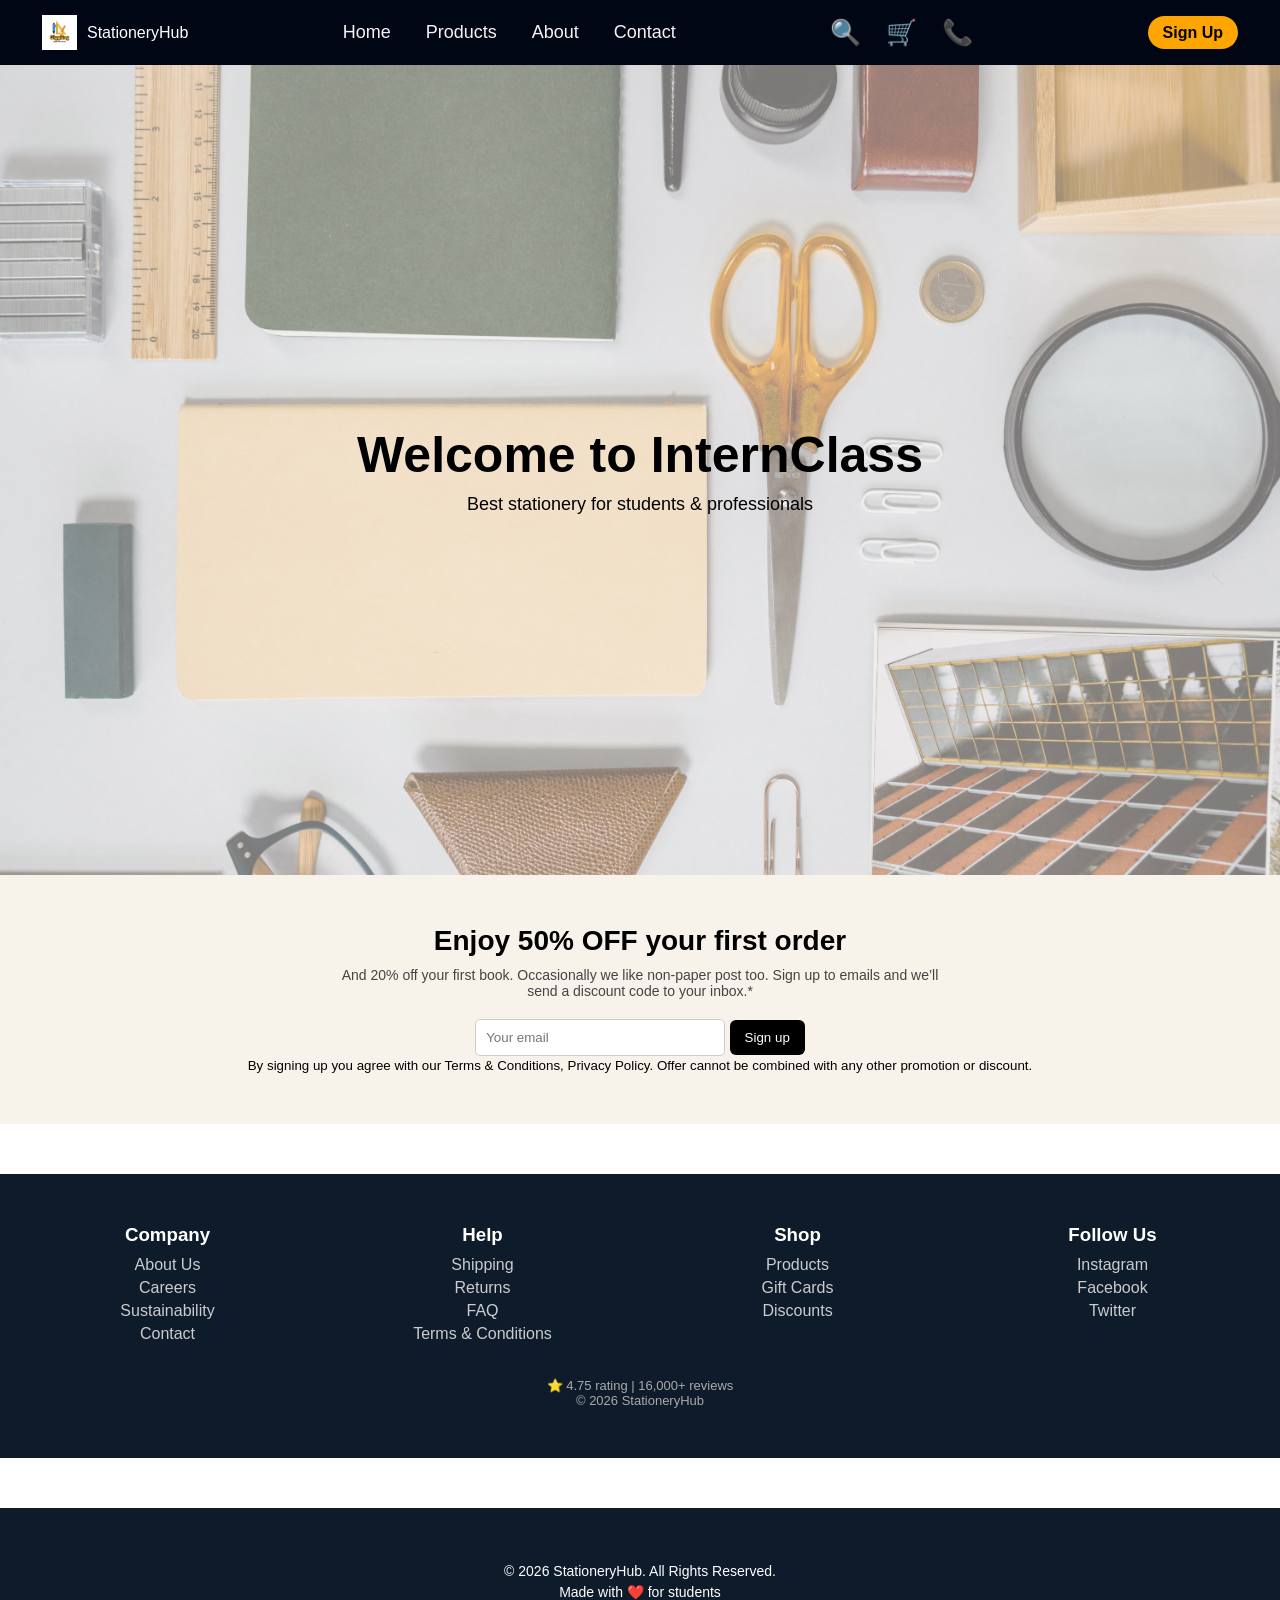
<file: index.html>
<!DOCTYPE html>
<html lang="en">
<head>
    <meta charset="UTF-8">
    <meta name="viewport" content="width=device-width, initial-scale=1.0">
    <title>Iqra Stationary store</title>
</head>
<body>

<!-- TOP NAVBAR -->
<!DOCTYPE html>
<html lang="en">
<head>
    <meta charset="UTF-8">
    <meta name="viewport" content="width=device-width, initial-scale=1.0">
    <title>StationeryHub</title>
    <link rel="stylesheet" href="style.css">
</head>
<body>

<!-- NAVBAR -->
<header class="navbar">

    <div class="logo">
        <img src="images/logo.png" alt="logo">
        <span>StationeryHub</span>
    </div>

    <nav class="menu">
        <a href="index.html">Home</a>
        <a href="products.html">Products</a>
        <a href="about.html">About</a>
        <a href="contact.html">Contact</a>
        
    </nav>
    <div class="nav-icons">
    <span>🔍</span>
    <span>🛒</span>
    <span>📞</span>
</div>

    <!-- SIGN IN BUTTON -->
    <div class="auth">
        <a href="login.html" class="signin-btn">Sign Up</a>
    </div>

</header>

<!-- HERO -->
<section class="hero">
    <div class="hero-content">
        <h1>Welcome to InternClass</h1>
        <p>Best stationery for students & professionals</p>
    </div>
</section>
<section class="offer">
    <h2>Enjoy 50% OFF your first order</h2>

    <p>
        And 20% off your first book. Occasionally we like non-paper post too.
        Sign up to emails and we’ll send a discount code to your inbox.*
    </p>

    <form>
        <input type="email" placeholder="Your email" required>
        <button type="submit">Sign up</button>
    </form>

    <small>
        By signing up you agree with our Terms & Conditions, Privacy Policy.
        Offer cannot be combined with any other promotion or discount.
    </small>
</section>
<footer class="footer">

    <div class="footer-container">

        <div>
            <h3>Company</h3>
            <a href="#">About Us</a>
            <a href="#">Careers</a>
            <a href="#">Sustainability</a>
            <a href="#">Contact</a>
        </div>

        <div>
            <h3>Help</h3>
            <a href="#">Shipping</a>
            <a href="#">Returns</a>
            <a href="#">FAQ</a>
            <a href="#">Terms & Conditions</a>
        </div>

        <div>
            <h3>Shop</h3>
            <a href="#">Products</a>
            <a href="#">Gift Cards</a>
            <a href="#">Discounts</a>
        </div>

        <div>
            <h3>Follow Us</h3>
            <a href="#">Instagram</a>
            <a href="#">Facebook</a>
            <a href="#">Twitter</a>
        </div>

    </div>

    <div class="footer-bottom">
        <p>⭐ 4.75 rating | 16,000+ reviews</p>
        <p>© 2026 StationeryHub</p>
    </div>

</footer>
<!-- FOOTER -->
<footer class="footer">
    <div class="footer-content">
        <p>© 2026 StationeryHub. All Rights Reserved.</p>
        <p>Made with ❤️ for students</p>
    </div>
</footer>

</body>
</html>
</file>
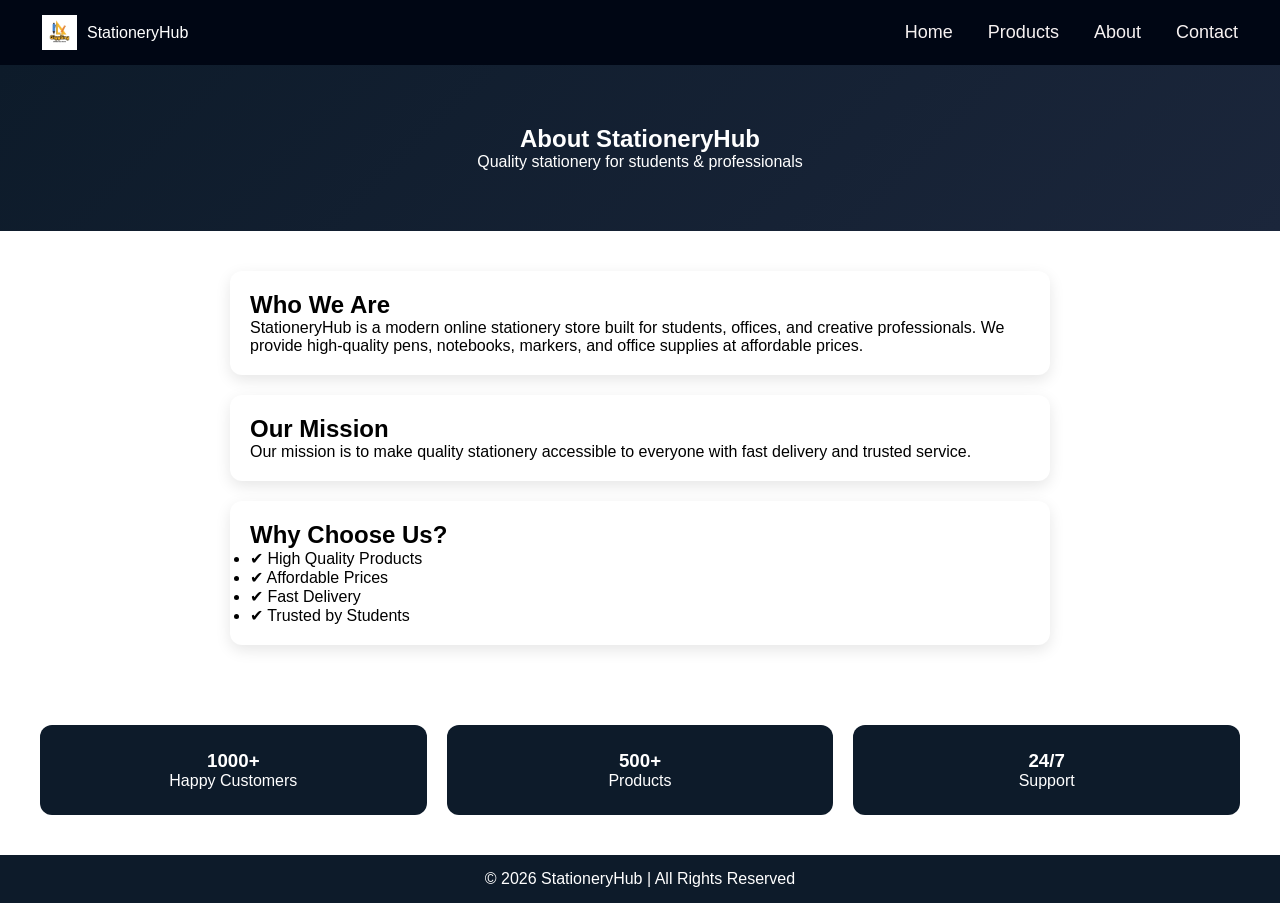
<file: about.html>
<!DOCTYPE html>
<html>
<head>
    <title>About Us</title>
    <link rel="stylesheet" href="style.css">
</head>
<body>

<header class="navbar">
     <div class="logo">
        <img src="images/logo.png" alt="logo">
        <span>StationeryHub</span>
    </div>

    <nav class="menu">
        <a href="index.html">Home</a>
        <a href="products.html">Products</a>
        <a href="about.html">About</a>
        <a href="contact.html">Contact</a>
    </nav>
</header>

<!-- HERO SECTION -->
<section class="about-hero">
    <h1>About StationeryHub</h1>
    <p>Quality stationery for students & professionals</p>
</section>

<!-- MAIN CONTENT -->
<section class="about-section">

    <div class="about-box">
        <h2>Who We Are</h2>
        <p>
            StationeryHub is a modern online stationery store built for students, offices, and creative professionals.
            We provide high-quality pens, notebooks, markers, and office supplies at affordable prices.
        </p>
    </div>

    <div class="about-box">
        <h2>Our Mission</h2>
        <p>
            Our mission is to make quality stationery accessible to everyone with fast delivery and trusted service.
        </p>
    </div>

    <div class="about-box">
        <h2>Why Choose Us?</h2>
        <ul>
            <li>✔ High Quality Products</li>
            <li>✔ Affordable Prices</li>
            <li>✔ Fast Delivery</li>
            <li>✔ Trusted by Students</li>
        </ul>
    </div>

</section>

<!-- STATS SECTION -->
<section class="stats">
    <div class="stat-box">
        <h3>1000+</h3>
        <p>Happy Customers</p>
    </div>

    <div class="stat-box">
        <h3>500+</h3>
        <p>Products</p>
    </div>

    <div class="stat-box">
        <h3>24/7</h3>
        <p>Support</p>
    </div>
</section>

<!-- FOOTER -->
<footer>
    <p>© 2026 StationeryHub | All Rights Reserved</p>
</footer>
</body>
</html>
</file>
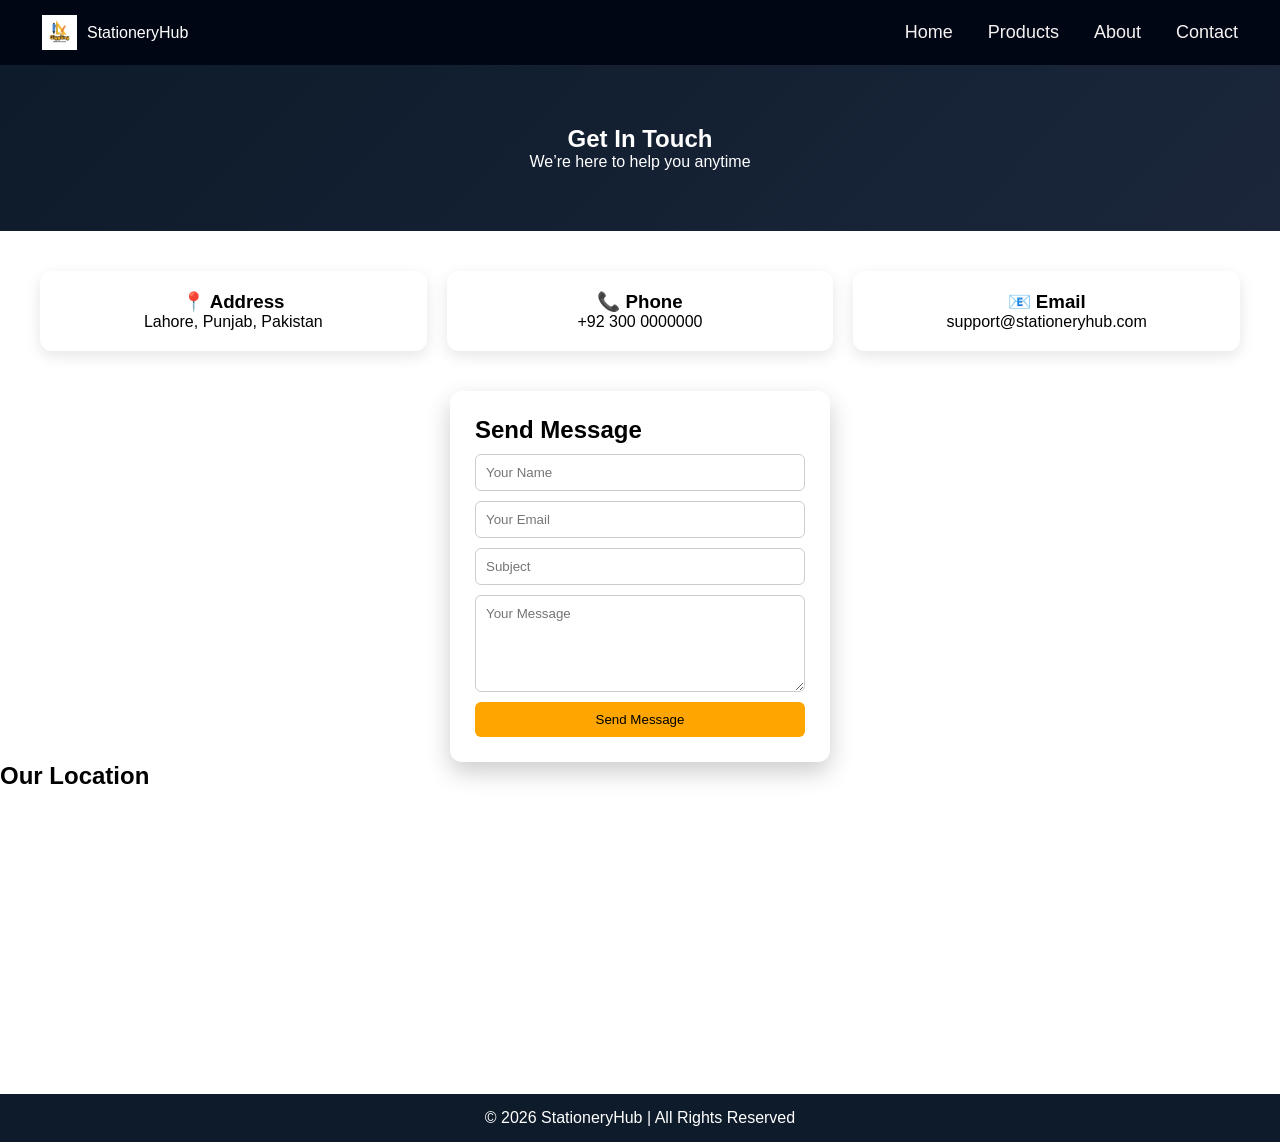
<file: contact.html>
<!DOCTYPE html>
<html>
<head>
    <title>Contact</title>
    <link rel="stylesheet" href="style.css">
</head>
<body>
<!DOCTYPE html>
<html>
<head>
    <title>Contact</title>
    <link rel="stylesheet" href="style.css">
</head>
<body>

<header class="navbar">
     <div class="logo">
        <img src="images/logo.png" alt="logo">
        <span>StationeryHub</span>
    </div>

    <nav class="menu">
        <a href="index.html">Home</a>
        <a href="products.html">Products</a>
        <a href="about.html">About</a>
        <a href="contact.html">Contact</a>
    </nav>
</header>

<!-- HERO SECTION -->
<section class="contact-hero">
    <h1>Get In Touch</h1>
    <p>We’re here to help you anytime</p>
</section>

<!-- CONTACT INFO CARDS -->
<section class="contact-info">
    <div class="info-card">
        <h3>📍 Address</h3>
        <p>Lahore, Punjab, Pakistan</p>
    </div>

    <div class="info-card">
        <h3>📞 Phone</h3>
        <p>+92 300 0000000</p>
    </div>

    <div class="info-card">
        <h3>📧 Email</h3>
        <p>support@stationeryhub.com</p>
    </div>
</section>

<!-- CONTACT FORM -->
<section class="contact-section">

    <form class="contact-form">
        <h2>Send Message</h2>

        <input type="text" placeholder="Your Name" required>
        <input type="email" placeholder="Your Email" required>
        <input type="text" placeholder="Subject">
        <textarea placeholder="Your Message" rows="5"></textarea>

        <button type="submit">Send Message</button>
    </form>

</section>

<!-- MAP SECTION -->
<section class="map-section">
    <h2>Our Location</h2>
    <iframe 
        src="https://www.google.com/maps/embed?pb=!1m18..."
        width="100%" height="300" style="border:0;"
        allowfullscreen="" loading="lazy">
    </iframe>
</section>

<!-- FOOTER -->
<footer>
    <p>© 2026 StationeryHub | All Rights Reserved</p>
</footer>

</body>
</html>
</body>
</html>

</body>
</html>
</file>
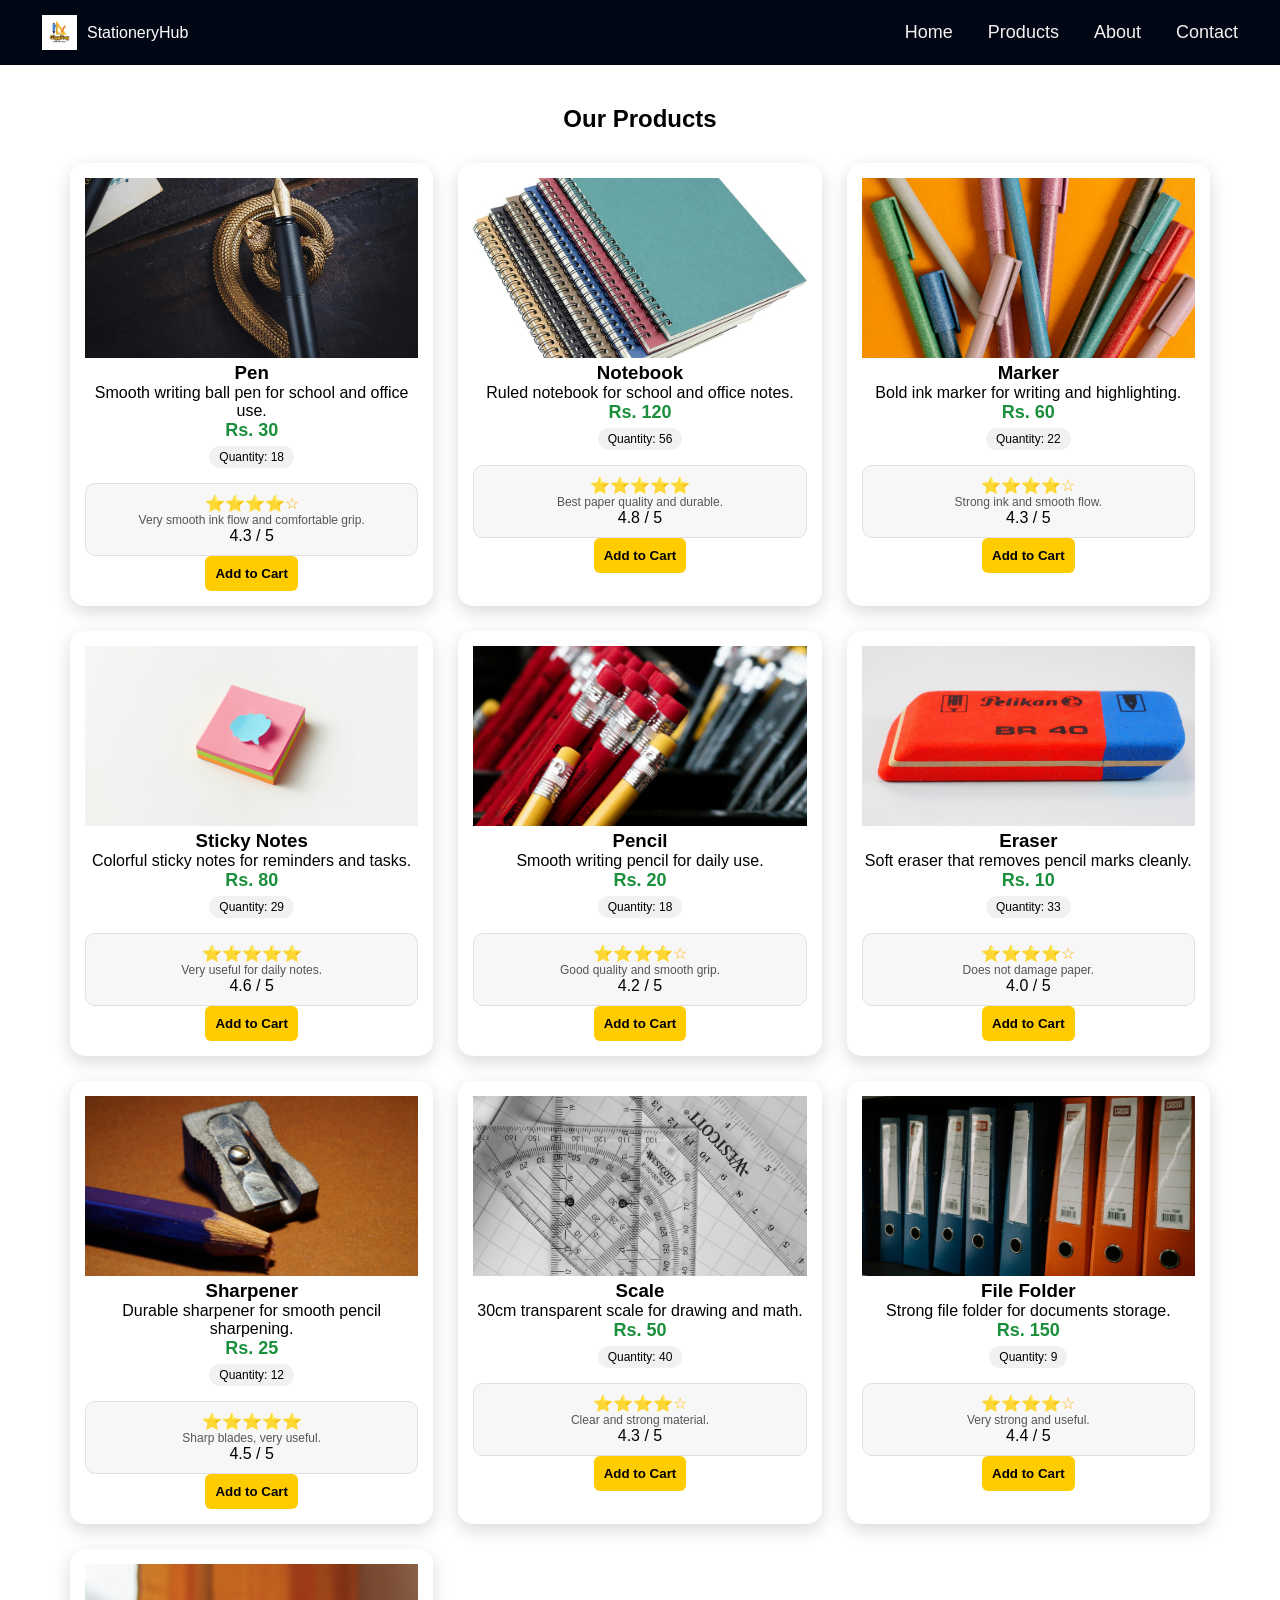
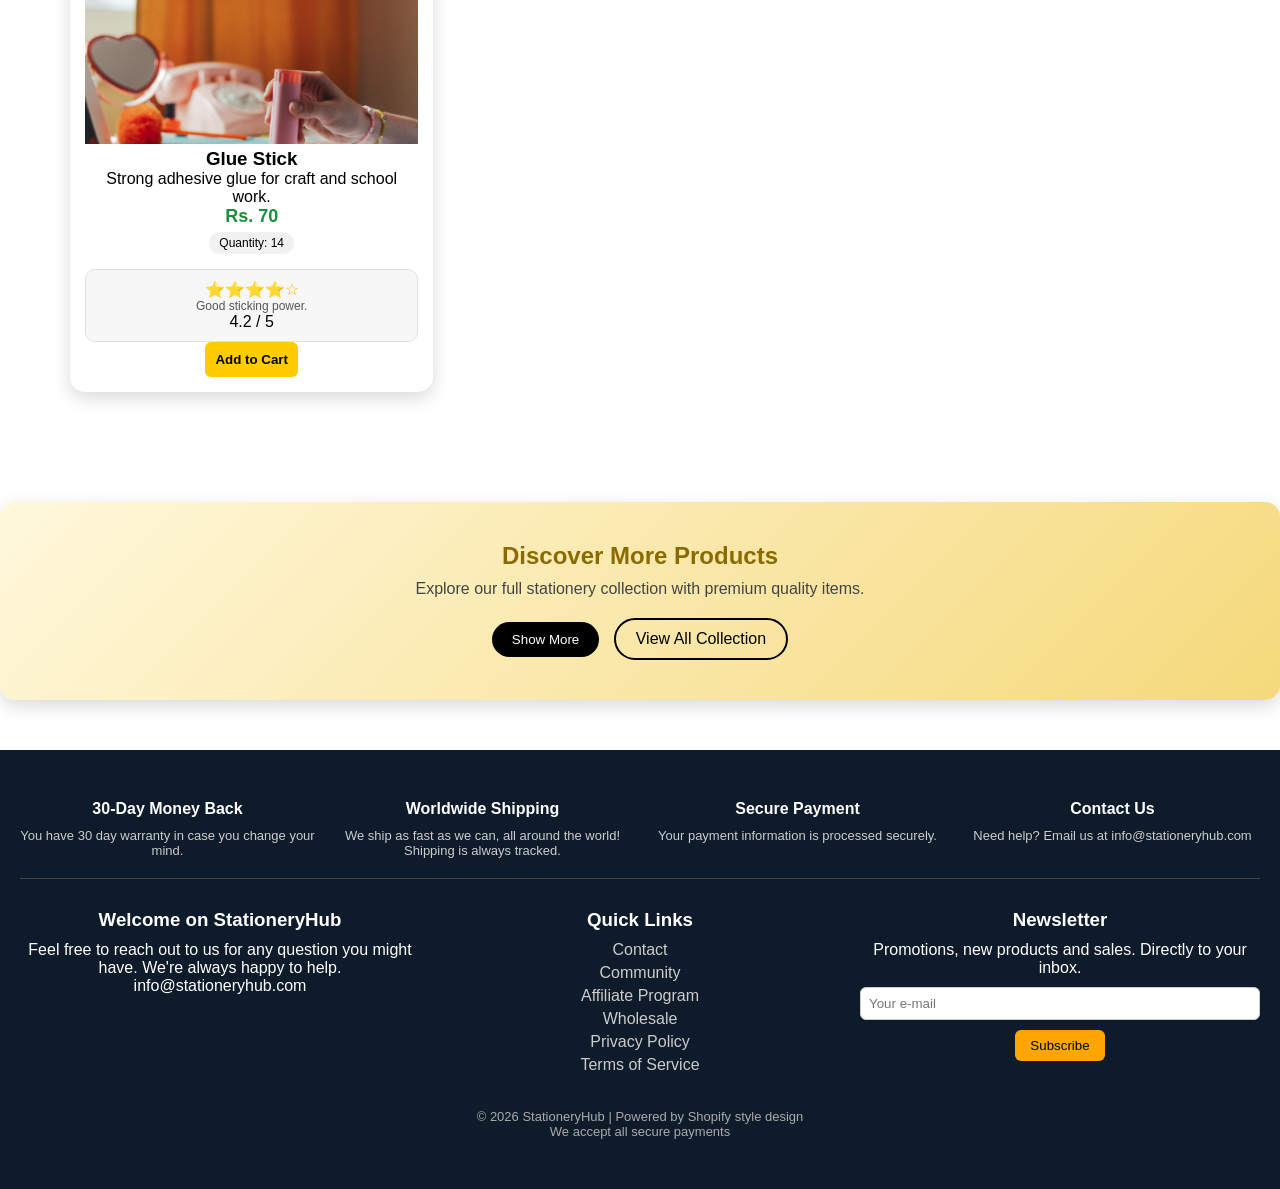
<file: products.html>
<!DOCTYPE html>
<html>
<head>
    <title>Products</title>
    <link rel="stylesheet" href="style.css">
</head>
<body><!DOCTYPE html>
<html>
<head>
    <title>Products</title>
    <link rel="stylesheet" href="style.css">
</head>
<body>

<header class="navbar">
   
   <div class="logo">
        <img src="images/logo.png" alt="logo">
        <span>StationeryHub</span>
    </div>

    <nav class="menu">
        <a href="index.html">Home</a>
        <a href="products.html">Products</a>
        <a href="about.html">About</a>
        <a href="contact.html">Contact</a>
    </nav>
</header>

<section class="section">
    <h2>Our Products</h2>

    <div class="product-container">

      <div class="card">
    <img src="images/pen.jpg">

    <h3>Pen</h3>

    <p class="desc">Smooth writing ball pen for school and office use.</p>

    <p class="price">Rs. 30</p>
    <p class="qty">Quantity: 18</p>

    <div class="rating-box">
        <div class="stars">⭐⭐⭐⭐☆</div>
        <p class="review-text">Very smooth ink flow and comfortable grip.</p>
        <span class="rating-value">4.3 / 5</span>
    </div>

    <button class="cart-btn">Add to Cart</button>
</div>

    
        <div class="card">
    <img src="images/notebook.jpg">

    <h3>Notebook</h3>

    <p class="desc">Ruled notebook for school and office notes.</p>

    <p class="price">Rs. 120</p>
    <p class="qty">Quantity: 56</p>

    <div class="rating-box">
        <div class="stars">⭐⭐⭐⭐⭐</div>
        <p class="review-text">Best paper quality and durable.</p>
        <span class="rating-value">4.8 / 5</span>
    </div>

    <button class="cart-btn">Add to Cart</button>
</div>

      <div class="card">
    <img src="images/marker.jpg">

    <h3>Marker</h3>

    <p class="desc">Bold ink marker for writing and highlighting.</p>

    <p class="price">Rs. 60</p>
    <p class="qty">Quantity: 22</p>

    <div class="rating-box">
        <div class="stars">⭐⭐⭐⭐☆</div>
        <p class="review-text">Strong ink and smooth flow.</p>
        <span class="rating-value">4.3 / 5</span>
    </div>

    <button class="cart-btn">Add to Cart</button>
</div>

       <div class="card">
    <img src="images/sticky.jpg">

    <h3>Sticky Notes</h3>

    <p class="desc">Colorful sticky notes for reminders and tasks.</p>

    <p class="price">Rs. 80</p>
    <p class="qty">Quantity: 29</p>

    <div class="rating-box">
        <div class="stars">⭐⭐⭐⭐⭐</div>
        <p class="review-text">Very useful for daily notes.</p>
        <span class="rating-value">4.6 / 5</span>
    </div>

    <button class="cart-btn">Add to Cart</button>
</div>
<div class="card">
    <img src="images/pencil.jpg">

    <h3>Pencil</h3>

    <p class="desc">Smooth writing pencil for daily use.</p>

    <p class="price">Rs. 20</p>
    <p class="qty">Quantity: 18</p>

    <!-- ⭐ RATING BOX -->
    <div class="rating-box">
        <div class="stars">⭐⭐⭐⭐☆</div>
        <p class="review-text">Good quality and smooth grip.</p>
        <span class="rating-value">4.2 / 5</span>
    </div>

    <button class="cart-btn">Add to Cart</button>
</div>
<div class="card">
    <img src="images/eraser.jpg">

    <h3>Eraser</h3>

    <p class="desc">Soft eraser that removes pencil marks cleanly.</p>

    <p class="price">Rs. 10</p>
    <p class="qty">Quantity: 33</p>

    <div class="rating-box">
        <div class="stars">⭐⭐⭐⭐☆</div>
        <p class="review-text">Does not damage paper.</p>
        <span class="rating-value">4.0 / 5</span>
    </div>

    <button class="cart-btn">Add to Cart</button>
</div>

   <div class="card">
    <img src="images/sharpener.jpg">

    <h3>Sharpener</h3>

    <p class="desc">Durable sharpener for smooth pencil sharpening.</p>

    <p class="price">Rs. 25</p>
    <p class="qty">Quantity: 12</p>

    <div class="rating-box">
        <div class="stars">⭐⭐⭐⭐⭐</div>
        <p class="review-text">Sharp blades, very useful.</p>
        <span class="rating-value">4.5 / 5</span>
    </div>

    <button class="cart-btn">Add to Cart</button>
</div>
      <div class="card">
    <img src="images/scale.jpg">

    <h3>Scale</h3>

    <p class="desc">30cm transparent scale for drawing and math.</p>

    <p class="price">Rs. 50</p>
    <p class="qty">Quantity: 40</p>

    <div class="rating-box">
        <div class="stars">⭐⭐⭐⭐☆</div>
        <p class="review-text">Clear and strong material.</p>
        <span class="rating-value">4.3 / 5</span>
    </div>

    <button class="cart-btn">Add to Cart</button>
</div>

    <div class="card">
    <img src="images/file.jpg">

    <h3>File Folder</h3>

    <p class="desc">Strong file folder for documents storage.</p>

    <p class="price">Rs. 150</p>
    <p class="qty">Quantity: 9</p>

    <div class="rating-box">
        <div class="stars">⭐⭐⭐⭐☆</div>
        <p class="review-text">Very strong and useful.</p>
        <span class="rating-value">4.4 / 5</span>
    </div>

    <button class="cart-btn">Add to Cart</button>
</div>
    <div class="card">
    <img src="images/glue.jpg">

    <h3>Glue Stick</h3>

    <p class="desc">Strong adhesive glue for craft and school work.</p>

    <p class="price">Rs. 70</p>
    <p class="qty">Quantity: 14</p>

    <div class="rating-box">
        <div class="stars">⭐⭐⭐⭐☆</div>
        <p class="review-text">Good sticking power.</p>
        <span class="rating-value">4.2 / 5</span>
    </div>

    <button class="cart-btn">Add to Cart</button>
</div>
    </div>
</section>
<div class="show-more-box">

    <h2>Discover More Products</h2>
    <p>Explore our full stationery collection with premium quality items.</p>

    <button class="show-more-btn">Show More</button>

    <a href="products.html" class="view-all">View All Collection</a>

</div>
<footer class="footer">

    <div class="footer-top">

        <div class="footer-box">
            <h3>30-Day Money Back</h3>
            <p>You have 30 day warranty in case you change your mind.</p>
        </div>

        <div class="footer-box">
            <h3>Worldwide Shipping</h3>
            <p>We ship as fast as we can, all around the world! Shipping is always tracked.</p>
        </div>

        <div class="footer-box">
            <h3>Secure Payment</h3>
            <p>Your payment information is processed securely.</p>
        </div>

        <div class="footer-box">
            <h3>Contact Us</h3>
            <p>Need help? Email us at info@stationeryhub.com</p>
        </div>

    </div>

    <div class="footer-middle">

        <div>
            <h3>Welcome on StationeryHub</h3>
            <p>Feel free to reach out to us for any question you might have. We're always happy to help.</p>
            <p>info@stationeryhub.com</p>
        </div>

        <div>
            <h3>Quick Links</h3>
            <a href="#">Contact</a>
            <a href="#">Community</a>
            <a href="#">Affiliate Program</a>
            <a href="#">Wholesale</a>
            <a href="#">Privacy Policy</a>
            <a href="#">Terms of Service</a>
        </div>

        <div>
            <h3>Newsletter</h3>
            <p>Promotions, new products and sales. Directly to your inbox.</p>

            <input type="email" placeholder="Your e-mail">
            <button>Subscribe</button>
        </div>

    </div>

    <div class="footer-bottom">
        <p>© 2026 StationeryHub | Powered by Shopify style design</p>
        <p>We accept all secure payments</p>
    </div>

</footer>

</body>
</html>
</file>
<file: style.css>
* {
    margin: 0;
    padding: 0;
    box-sizing: border-box;
    font-family: Arial;
}

/* NAVBAR */


.navbar {
    display: flex;
    justify-content: space-between;
    align-items: center;
    padding: 15px 42px;
    background: hsl(223, 100%, 4%);
    color: white;
}


/* LOGO */
.logo {
    display: flex;
    align-items: center;
    gap: 10px;
}

.logo img {
    width: 35px;
    height: 35px;
}

/* MENU RIGHT SIDE */
.menu {
    display: flex;
    gap: 35px;   
    align-items: center;
}

.menu a {
    color: rgb(247, 242, 242);
    text-decoration: none;
    font-size: 18px;
    align-items: center;
}

.menu a:hover {
    color: rgb(244, 242, 238);
    text-decoration: none;
   

}
a {
    color: white;
    text-decoration: none;
}

a:visited {
    color: white;
    text-decoration: none;
    font-size: 18px;
    align-items: center;
}

/* HERO SECTION */
.hero {
    height: 90vh;
    width: 100%;
    background: url("images/background.jpg") center/cover no-repeat;
    display: flex;
    align-items: center;
    justify-content: center;
    text-align: center;
    position: relative;
    color: white;
}

/* DARK OVERLAY */
.hero::before {
    content: "";
    position: absolute;
    inset: 0;
    background: rgba(243, 240, 240, 0.5);
}

/* TEXT ABOVE IMAGE */
.hero-content {
    position: relative;
    z-index: 1;
}
.hero-content h1,
.hero-content p {
    color: black;
}
.hero-content h1 {
    font-size: 50px;
}

.hero-content p {
    font-size: 18px;
    margin-top: 10px;
}
.auth {
    margin-left: 20px;
}

.signin-btn {
    background: orange;
    color: black;
    padding: 8px 15px;
    border-radius: 20px;
    text-decoration: none;
    font-weight: bold;
    transition: 0.3s;
}

.signin-btn:hover {
    background: #e6b800;
}
.footer {
    background: #0d1b2a;
    color: white;
    text-align: center;
    padding: 20px;
    margin-top: 40px;
}

.footer-content p {
    margin: 5px 0;
    font-size: 14px;
}
 /*================= SECTIONS ================= */
.section {
    padding: 40px;
    text-align: center;
}

/* ================= PRODUCTS ================= */
.product-container {
    display: grid;
    grid-template-columns: repeat(3, 1fr);
    gap: 25px;
    padding: 30px;
}

.card {
    background: white;
    border-radius: 15px;
    overflow: hidden;
    box-shadow: 0 6px 18px rgba(0,0,0,0.15);
    transition: 0.3s;
    text-align: center;
    padding: 15px;
}

.card:hover {
    transform: translateY(-8px);
    box-shadow: 0 10px 25px rgba(0,0,0,0.25);
}

.card img {
    width: 100%;
    height: 180px;
    object-fit: cover;
}

/* ================= RATING ================= */
.rating-box {
    margin-top: 10px;
    padding: 10px;
    background: #f7f7f7;
    border-radius: 10px;
    border: 1px solid #e0e0e0;
}

.stars {
    color: #ffb400;
    font-size: 16px;
}

.review-text {
    font-size: 12px;
    color: #555;
}

/* ================= PRICE ================= */
.price {
    color: #1a8f3c;
    font-weight: bold;
    font-size: 18px;
}

.qty {
    background: #f1f1f1;
    display: inline-block;
    padding: 4px 10px;
    border-radius: 20px;
    font-size: 12px;
    margin: 5px 0;
}

/* ================= BUTTONS ================= */
button {
    padding: 10px;
    background: orange;
    border: none;
    cursor: pointer;
    border-radius: 6px;
    transition: 0.3s;
}

button:hover {
    background: #e6b800;
}

/* CART BUTTON */
.cart-btn {
    background: #ffcc00;
    font-weight: bold;
}

.cart-btn:hover {
    background: #e6b800;
}

/* ================= FORM ================= */
.form,
.contact-form {
    width: 380px;
    margin: auto;
    background: white;
    padding: 25px;
    border-radius: 12px;
    display: flex;
    flex-direction: column;
    gap: 10px;
    box-shadow: 0 10px 25px rgba(0,0,0,0.2);
}

input,
textarea {
    padding: 10px;
    border: 1px solid #ccc;
    border-radius: 6px;
}

/* ================= ABOUT ================= */
.about-hero {
    text-align: center;
    padding: 60px;
    background: linear-gradient(135deg, #0d1b2a, #1b263b);
    color: white;
}

.about-section {
    display: grid;
    gap: 20px;
    padding: 40px;
    max-width: 900px;
    margin: auto;
}

.about-box {
    background: white;
    padding: 20px;
    border-radius: 12px;
    box-shadow: 0 5px 15px rgba(0,0,0,0.1);
}

.stats {
    display: grid;
    grid-template-columns: repeat(3, 1fr);
    gap: 20px;
    padding: 40px;
    text-align: center;
}

.stat-box {
    background: #0d1b2a;
    color: white;
    padding: 25px;
    border-radius: 12px;
}

/* ================= CONTACT ================= */
.contact-hero {
    text-align: center;
    padding: 60px;
    background: linear-gradient(135deg, #0d1b2a, #1b263b);
    color: white;
}

.contact-info {
    display: grid;
    grid-template-columns: repeat(3, 1fr);
    gap: 20px;
    padding: 40px;
}

.info-card {
    background: white;
    padding: 20px;
    text-align: center;
    border-radius: 12px;
    box-shadow: 0 5px 15px rgba(0,0,0,0.1);
}

/* ================= FOOTER ================= */
footer {
    background: #0d1b2a;
    color: white;
    text-align: center;
    padding: 15px;
}

/* ================= RESPONSIVE ================= */
@media (max-width: 900px) {
    .product-container {
        grid-template-columns: repeat(2, 1fr);
    }
}

@media (max-width: 600px) {
    .product-container {
        grid-template-columns: 1fr;
    }

    .stats,
    .contact-info {
        grid-template-columns: 1fr;
    }

    .form,
    .contact-form {
        width: 90%;
    }
    
}
/* SIGN IN BUTTON */
.signin-btn {
    background: orange;
    color: black;
    padding: 8px 15px;
    border-radius: 20px;
    text-decoration: none;
    font-weight: bold;
}

/* MODAL BACKGROUND */
.modal {
    display: none;
    position: fixed;
    top: 0;
    left: 0;
    width: 100%;
    height: 100%;
    background: rgba(0,0,0,0.6);
}

/* BOX */
.modal-content {
    background: white;
    width: 300px;
    margin: 15% auto;
    padding: 20px;
    border-radius: 10px;
    text-align: center;
}

.modal-content input {
    width: 100%;
    margin: 8px 0;
    padding: 10px;
}.offer {
    background: #f7f3ea;
    text-align: center;
    padding: 50px 20px;
}

.offer h2 {
    font-size: 28px;
    margin-bottom: 10px;
}

.offer p {
    max-width: 600px;
    margin: auto;
    font-size: 14px;
    color: #444;
}

.offer form {
    margin-top: 20px;
}

.offer input {
    padding: 10px;
    width: 250px;
    border: 1px solid #ccc;
    border-radius: 5px;
}

.offer button {
    padding: 10px 15px;
    background: black;
    color: white;
    border: none;
    cursor: pointer;
}
.footer {
    background: #0d1b2a;
    color: white;
    padding: 40px 20px;
}

.footer-container {
    display: grid;
    grid-template-columns: repeat(4, 1fr);
    gap: 20px;
}

.footer-container h3 {
    margin-bottom: 10px;
}

.footer-container a {
    display: block;
    color: #ccc;
    text-decoration: none;
    margin: 5px 0;
}

.footer-container a:hover {
    color: white;
}

.footer-bottom {
    text-align: center;
    margin-top: 20px;
    font-size: 14px;
    color: #aaa;
}@media (max-width: 768px) {
    .footer-container {
        grid-template-columns: 1fr;
        text-align: center;
    }

    .offer input {
        width: 100%;
        margin-bottom: 10px;
    }
}
.show-more-box {
    background: linear-gradient(135deg, #fff8dc, #f5d97b);
    text-align: center;
    padding: 40px 20px;
    margin-top: 40px;
    border-radius: 15px;
    box-shadow: 0 6px 18px rgba(0,0,0,0.15);
}

.show-more-box h2 {
    margin-bottom: 10px;
    color: #8b6b00;
}

.show-more-box p {
    color: #444;
    margin-bottom: 20px;
}

.show-more-btn {
    padding: 10px 20px;
    background: black;
    color: white;
    border: none;
    border-radius: 25px;
    cursor: pointer;
    margin-right: 10px;
}

.show-more-btn:hover {
    background: #333;
}

.view-all {
    display: inline-block;
    padding: 10px 20px;
    border: 2px solid black;
    color: black;
    text-decoration: none;
    border-radius: 25px;
    transition: 0.3s;
}

.view-all:hover {
    background: black;
    color: white;
}
.footer {
    background: #0d1b2a;
    color: white;
    padding: 50px 20px;
    margin-top: 50px;
}

/* TOP BOXES */
.footer-top {
    display: grid;
    grid-template-columns: repeat(4, 1fr);
    gap: 20px;
    border-bottom: 1px solid #444;
    padding-bottom: 20px;
}

.footer-box h3 {
    margin-bottom: 10px;
    font-size: 16px;
}

.footer-box p {
    font-size: 13px;
    color: #ccc;
}

/* MIDDLE SECTION */
.footer-middle {
    display: grid;
    grid-template-columns: repeat(3, 1fr);
    gap: 20px;
    margin-top: 30px;
}

.footer-middle h3 {
    margin-bottom: 10px;
}

.footer-middle a {
    display: block;
    color: #ccc;
    text-decoration: none;
    margin: 5px 0;
}

.footer-middle a:hover {
    color: white;
}

/* NEWSLETTER */
.footer-middle input {
    width: 100%;
    padding: 8px;
    margin-top: 10px;
}

.footer-middle button {
    margin-top: 10px;
    padding: 8px 15px;
    background: orange;
    border: none;
    cursor: pointer;
}

/* BOTTOM */
.footer-bottom {
    text-align: center;
    margin-top: 30px;
    font-size: 13px;
    color: #aaa;
}
@media (max-width: 768px) {
    .footer-top,
    .footer-middle {
        grid-template-columns: 1fr;
        text-align: center;
    }
}
.nav-icons {
    display: flex;
    gap: 25px;
    align-items: center;
    font-size: 25px;
    cursor: pointer;
}

.nav-icons span {
    transition: 0.3s;
}

.nav-icons span:hover {
    color: orange;
    transform: scale(1.2);
}
</file>
